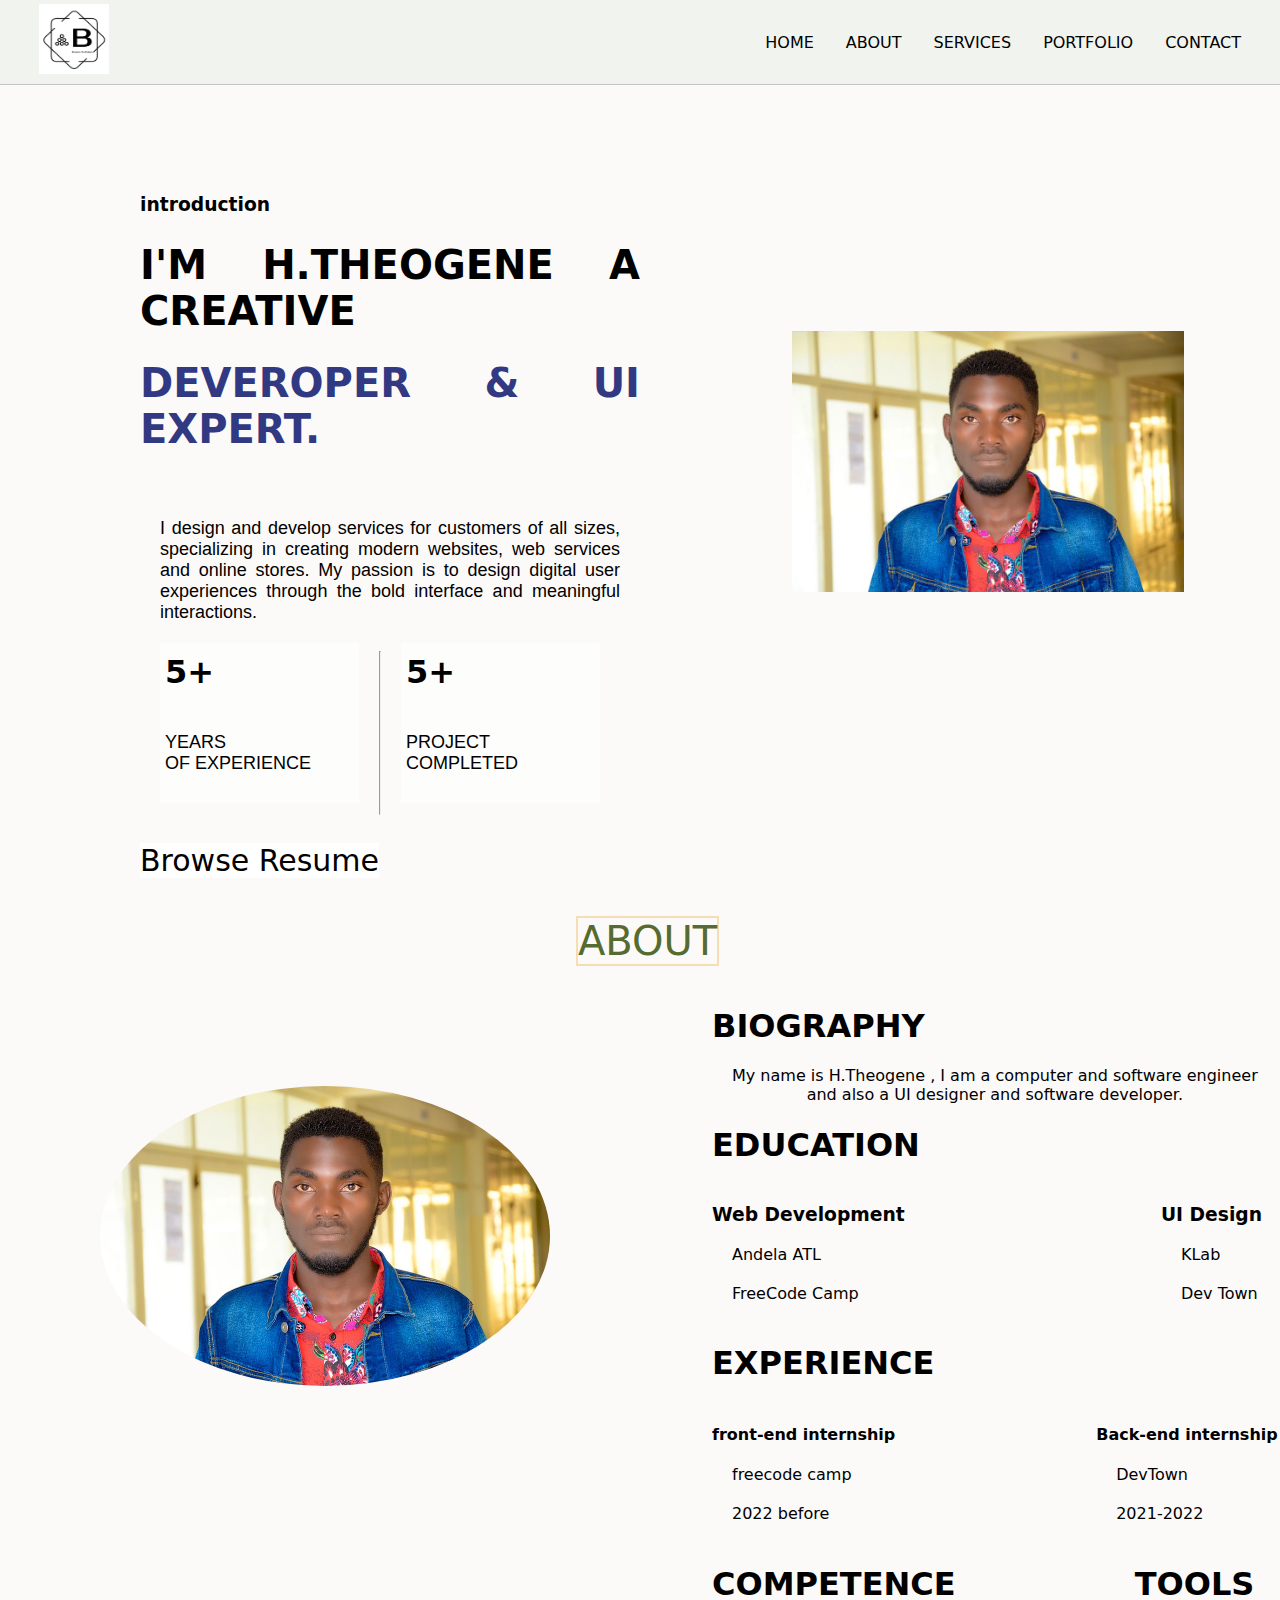
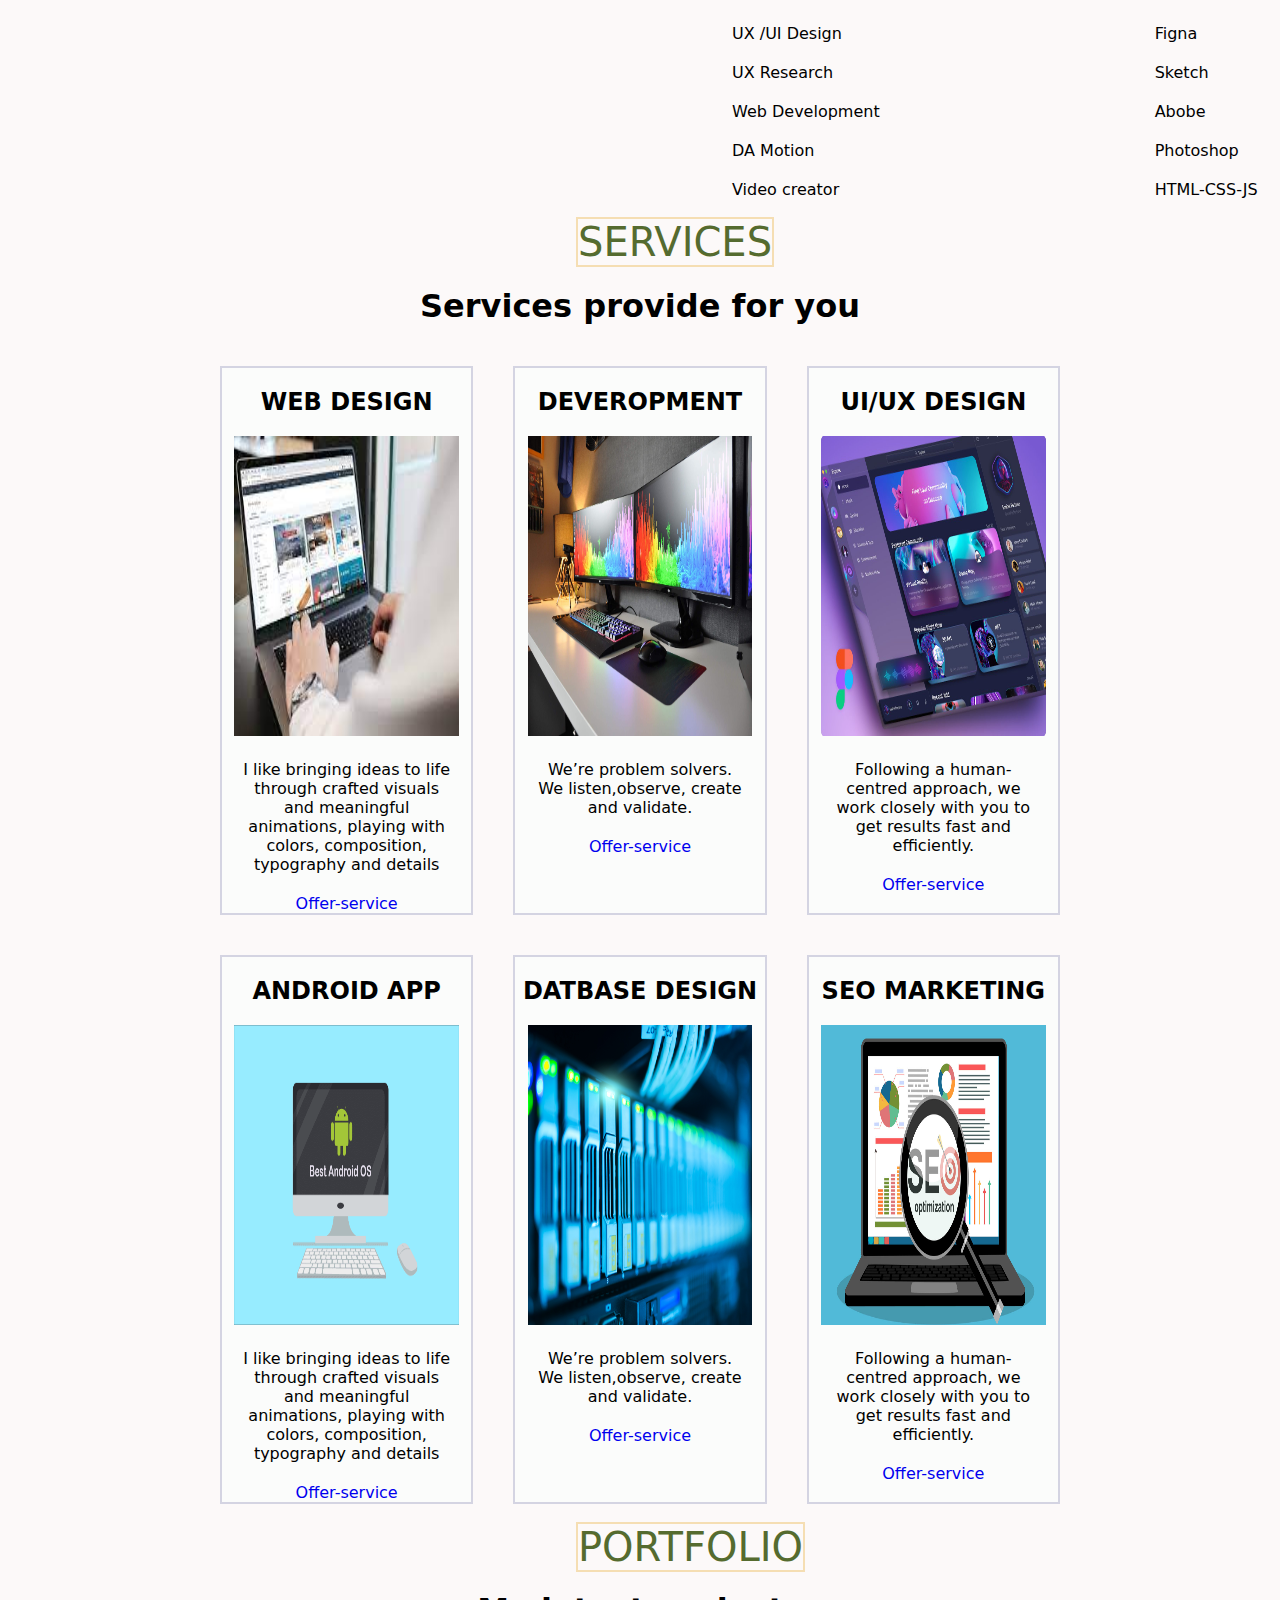
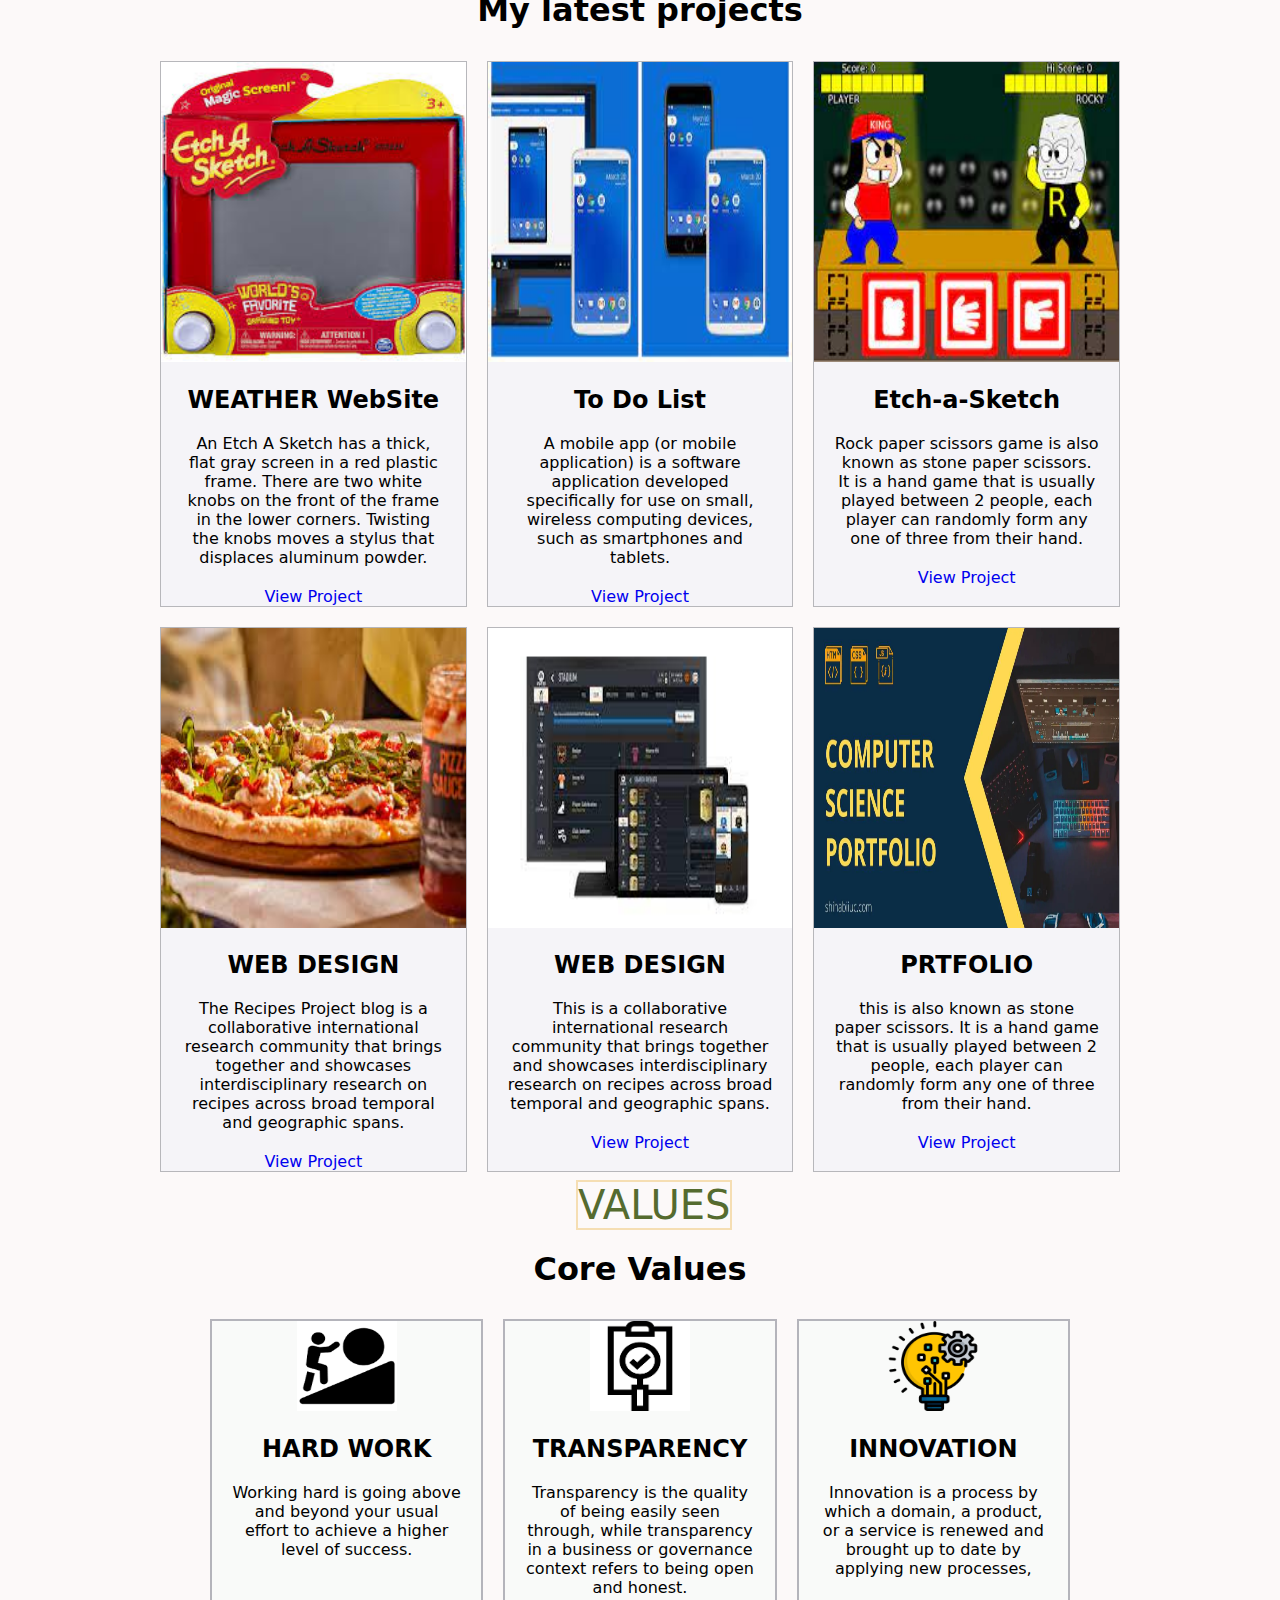
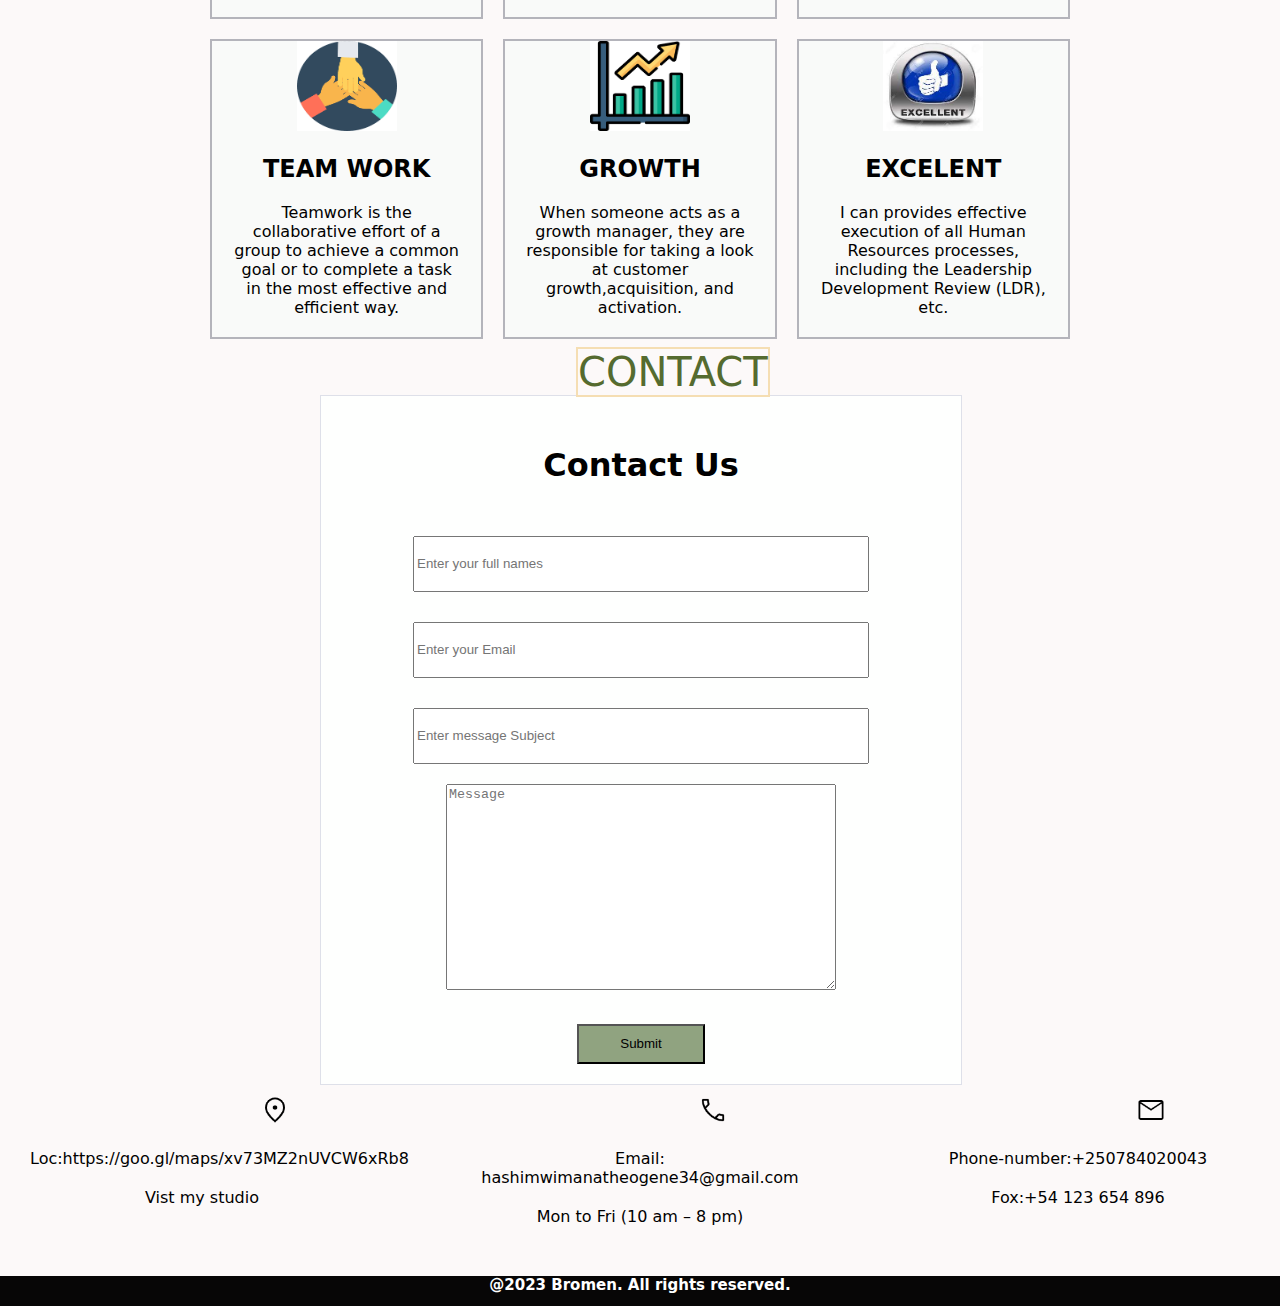
<file: index.html>
<!DOCTYPE html>
<html lang="en">
  <head>
    <meta charset="UTF-8" />
    <meta name="viewport" content="width=device-width, initial-scale=1.0" />
    <link rel="stylesheet" type="text/css" href="/css/styles.css" />
    <link rel="stylesheet" href="https://unpkg.com/swiper@8/swiper-bundle.min.css"/>
    <!-- <script defer src="/js/script.js"></script> -->
    <title>My Portfolio</title>
  </head>
  <body>
    <nav class="navbar">
      <div class="brand-title">
      <img  class="logo" src="/Logo/logo-black.png"  ></div>
    <div class='navbar-links'>
      <ul class="menu">
        <li><a href="/index.html">HOME</a></li>
        <li><a href="#about">ABOUT</a></li>
        <li><a href="#service">SERVICES</a></li>
        <li><a href="#portfolio">PORTFOLIO</a></li>
        <li><a href="#contact">CONTACT</a></li>
      </ul>
      
    </div>
    </nav>

    
    <div class="home-page">
      <div class="content">
        <h3>introduction</h3>
        <h1>
          I'M H.THEOGENE A CREATIVE </h1>
          <h1 class="bio">DEVEROPER & UI EXPERT.
        </h1>
        <br />
        <p>
          I design and develop services for customers of all sizes,
          specializing
          in creating modern websites, web services and online stores. My
          passion is to design digital user experiences through the bold
          interface and meaningful interactions.
        </p>
        <div id="exp">
          <div id="exp2">
            <h1>5+</h1>
            <br />
            <p>YEARS <br />OF EXPERIENCE</p>
          </div>
          <hr>
          <div id="exp2">
            <h1>5+</h1>
            <br />
            <p>PROJECT <br />COMPLETED</p>
          </div>
        </div>
        <a id="cv" href="/MY CV          !!.pdf">Browse Resume</a>
      </div>

      
      <div class="home-img">
        <img  src="/img/DSC_6505.JPG"  >
      </div>
    </div>
    <a  class="myb" href="#">ABOUT</a>
    <h1 id="about"></h1>
     <div class="about">
      <div class="about-img">
      <img class="sticky" src="/img/DSC_6505.JPG" alt="avatar" class="avatar"/>
    </div>
    <h1 id="about"></h1>
          <div><h1>BIOGRAPHY</h1>
            <P>My name is  H.Theogene , I am a computer 
and software engineer <br>and also a UI designer 
and software developer. </P>
<h1>EDUCATION</h1>
<div class="education">
  <div>
<h3>Web Development</h3>
<p>Andela ATL</p>
<p>FreeCode Camp</p>
</div>
<div>
<h3>UI Design</h3>
<p>KLab</p>
<p>Dev Town</p>
</div>

</div>
<div><h1>EXPERIENCE</h1>
<div class="education">
  <div>
  <h4>front-end internship</h4>
<p>freecode camp</p>
<p>2022 before</p>
</div>
<div>
  <h4>Back-end internship</h4>
<p>DevTown </p>
<p>2021-2022</p>
</div>
</div>
</div>
<div class="education">
  <div>
<h1>COMPETENCE</h1>
<p>UX /UI Design</p>
<p>UX Research</p>
<p>Web Development</p>
<p>DA Motion</p>
<p>Video creator</p>
</div>
<div>
<h1>TOOLS</h1>
<p>Figna</p>
<p>Sketch</p>
<p>Abobe</p>
<p>Photoshop</p>
<p>HTML-CSS-JS</p>
</div>

</div>
  </div>
</div>

<a  class="myb" href="#service">SERVICES</a>

<div id="service">
  <h1>Services provide for you</h1>
<div class="service">

<div>
    <h2>WEB DESIGN</h2>
    <img src="/img/download (2).jpg"  >
  <p>I like  bringing ideas to life through crafted 
    visuals and meaningful animations, playing with colors,
     composition, 
typography and  details</p>
<a  href="#contact">Offer-service</a>
</div>

    

<div>
    <h2>DEVEROPMENT</h2>
    <img src="/img/pc-closeup.jpg"  >
  <p>We’re problem 
solvers. We listen,observe, create and validate.</p>
<a  href="#contact">Offer-service</a>
    </div>

<div>
    <h2>UI/UX DESIGN</h2>
      <img src="/img/maxresdefault.jpg"  >
  <p>Following a human-centred 
approach, we work closely 
with you to get results fast and 
efficiently.</p>
<a  href="#contact" class="web-link">Offer-service</a>
</div>

</div>

<div class="service">
<div>
    <h2>ANDROID APP</h2>
    <img src="/img/Best-Android-OS-for-PC-in-2022-32-bit-64-bit.webp"  >
  <p>I like  bringing ideas to life through crafted 
    visuals and meaningful animations, playing with colors,
     composition, 
typography and  details</p>
<a  href="#contact">Offer-service</a>
</div>
  
<div>
    <h2>DATBASE DESIGN</h2>
  <img src="/img/dbdb.jpg"  >
  <p>We’re problem 
    solvers. We listen,observe, create and validate.</p>
  <a  href="#contact">Offer-service</a>
</div>

<div>
  <h2>SEO MARKETING</h2>
<img src="/img/seo-laptop-ss-1920.jpg"  >
<p>Following a human-centred 
approach, we work closely 
with you to get results fast and 
efficiently.</p>
<a  href="#contact">Offer-service</a>
</div>

</div>
</div>


<a  class="myb" href="#portfolio">PORTFOLIO</a>
<div id="portfolio">   
  <h1>My latest projects</h1>
<div class="portfolio">

  <div class="port">
  <img src="/img/etch.jpg"  >
<h2>WEATHER WebSite </h2>
<P>An Etch A Sketch has a thick, flat gray screen in a red plastic frame.
   There are two white knobs on the front of the frame in the lower corners.
    Twisting the knobs moves a stylus that displaces aluminum powder.</P>
<a  href="https://klab-weather-website.netlify.app/">View Project</a>
</div>


<div class="port">
  <img src="/img/apph.jpg"  >
<h2>To Do List </h2>
<P>A mobile app (or mobile application) is a software application developed 
  specifically for use on small, wireless computing devices, such as smartphones
   and tablets.</P>
<a  href="https://to-do-app-by-bromen.netlify.app/">View Project</a>
</div>


<div class="port">
  <img src="/img/rock.jpg"  >
  <h2>Etch-a-Sketch </h2>
  <p>Rock paper scissors game is also known as stone paper scissors. 
    It is a hand game that is usually played between 2 people, 
    each player can randomly form any one of three from their hand.</p>
    <a  href="https://sketch12.netlify.app/">View Project</a>

</div>
</div>

<div class="portfolio">

  
<div class="port">
  <img src="/img/recipes.jpg"  >
<h2>WEB DESIGN </h2>
<p>The Recipes Project blog is a collaborative international research community
   that brings together and showcases interdisciplinary research on recipes across 
   broad temporal and geographic spans.</p>
   <a  href="https://recipes-by-bromen.netlify.app/">View Project</a>
</div>


<div class="port">
  <img src="/img/webapp.jpg"  >
<h2>WEB DESIGN </h2>
<p>This is a collaborative international research community
   that brings together and showcases interdisciplinary research on recipes across 
   broad temporal and geographic spans.</p>
   <a  href="https://thbromen.github.io/Shiloh-web/">View Project</a>
</div>


<div class="port">
  <img src="/img/portfolio.webp"  >
  <h2>PRTFOLIO </h2>
  <p>this is also known as stone paper scissors. 
    It is a hand game that is usually played between 2 people, 
    each player can randomly form any one of three from their hand.</p>
    <a  href="https://bromen.netlify.app/">View Project</a>

</div>

</div>

</div>

<a  class="myb" href="#core-values">VALUES</a>
<div id="core-values">   
  <h1>Core Values</h1>
<div class="core-values">

  <div class="core">
  <img src="/img/hard work.png"  >
<h2>HARD WORK</h2>
<P>Working hard is going above and beyond your usual effort to achieve
   a higher level of success.</P>
</div>


<div class="core">
  <img src="/img/transparens.png"  >
<h2>TRANSPARENCY </h2>
<p>Transparency is the quality of being easily seen through,
   while transparency in a business or governance context refers
    to being open and honest.</p>
</div>


<div class="core">
  <img src="/img/innovation.png"  >
  <h2>INNOVATION </h2>
  <p>Innovation is a process by which a domain, a product, or a service is renewed
     and brought up to date by applying new processes,  </p>
</div>
</div>

<div class="core-values">
  <div class="core">
  <img src="/img/teamwork.png"  >
<h2>TEAM WORK </h2>
<P>Teamwork is the collaborative effort of a group to achieve a common goal or
   to complete a task in the most effective and efficient way.</P>
</div>


<div class="core">
  <img src="/img/growth.png"  >
<h2>GROWTH </h2>
<p>When someone acts as a growth manager, they are responsible for taking a look
   at customer growth,acquisition, and activation.</p>
</div>


<div class="core">
  <img src="/img/excelent.jpg"  >
  <h2>EXCELENT </h2>
  <p>I can provides effective execution of all Human Resources processes,
     including the Leadership Development Review (LDR), etc.</p>

</div>

</div>

</div>



<a  class="myb" href="#contact">CONTACT</a>
 <div id="contact">
    <div class="foam">
        <h1>Contact Us</h1>
        <form action="/" method="get" onsubmit="return validateForm()">
            <div>
                <label for="name"></label>
                <input type="text" id="name" name="name"  placeholder="Enter your full names">
            </div>
            <div>
                <label for="email"></label>
                <input type="email" id="email" name="email" placeholder="Enter your Email" >
            </div>
            <div>
                <label for="subject"></label>
                <input type="text" id="subject" name="subject"  placeholder="Enter message Subject">
            </div>
            <div>
               <label for="message"></label>
               <textarea id="name"  name="message" rows="10" cols="30"  placeholder="Message" ></textarea><br>
            </div>
            <div>
                <input id="submit" type="submit" value="Submit">
            </div>
        </form>
    </div>


<div class="info">
  <div class="info1">
<img src="/Icons/location.png"  >
<P>Loc:https://goo.gl/maps/xv73MZ2nUVCW6xRb8</P>
<p>Vist my studio</p>

  </div>
  <div class="info1">
<img src="/Icons/phone.png"  >
<p>Email: hashimwimanatheogene34@gmail.com</p>
<p> Mon to Fri (10 am – 8 pm)</p>
  </div>
  <div class="info1">
<img src="/Icons/mail.png"  >
<p>Phone-number:+250784020043</p>
<p>Fox:+54 123 654 896</p>
  </div>
</div>
    <div class="footer"> 
      <p>@2023 Bromen. All rights reserved.</p> 
    </div>
    <script defer src="/js/script.js"></script>
  </body>
</html>
</file>
<file: css/styles.css>
@import url(https://fonts.googleapis.com/css?family=Raleway);

body {
  background-color: #fcf9f9;
  margin: 0;
  padding: 0;
  font-family: system-ui, -apple-system, BlinkMacSystemFont, "Segoe UI", Roboto,
    Oxygen, Ubuntu, Cantarell, "Open Sans", "Helvetica Neue", sans-serif;
}
.navbar {
  align-items: center;
  margin: 0;
  background-color: #f1f3ef;
  color: rgb(3, 3, 3);
  display: flex;
  justify-content: space-between;
  height: 70px;
  padding: 7px 7px 7px 7px;
   border-bottom: 1px solid rgb(197, 195, 195);
  position: sticky;
  top: 0;
  left: 0;
  right: 0;

}
.brand-title h2{
  margin: 8px;
  font-size: 25px;
}
.navbar > div {
  margin-left: 2rem;
  align-items: center;
}

ul {
  margin-right: 2rem;
  display: flex;
  list-style: none;
  gap: 2rem;
}
.navbar a {
  color: rgb(0, 0, 0);
  text-decoration: none;
}

a:hover {
  color: white;
  text-decoration: solid;
  background-color:rgb(117, 116, 116);
}
#cv{
  font-size: 30px;
  background-color: white;
  text-decoration: none;
  color: #000;
  border-bottom: 1px rgb(32, 17, 163);
}
#cv:hover{
 color: white;
  text-decoration: solid;
  background-color:rgb(129, 127, 127);
  border-bottom: 1px red;
}
.home-page {
  
  padding-left: 100px;
  margin: 20px;
  margin-top: 0;
  display: flex;
  align-content: center;
  align-items: center;
}
.home-page div {
  /* width: 50%  40%; */
  margin: 20px;
}
.home-page img {
  height: 70%;
  width: 70%;
  align-items: center;
  margin: 20%;
  margin-top: 10%;
}
.home-page p {
  font-weight: 15px;
  font-family: sans-serif;
  text-align: justify;
  font-size: large;
  font-weight: 400;
}
.home-page h1{
  font-size: 40px;
 
}
.content {
  padding-top: 70px;
  margin-right: 150px;
  width: 500px;
  margin-left: 70px;
}
.bio1 {
  color: rgb(49, 57, 131);
}
.bio {
  color:rgb(49, 57, 131);
}
#exp {
  display: flex;
  margin-left: 0;
}#exp p{
  padding: 0;
  margin: 0;
}
#exp h1{
  font-size: 32px;
  margin-top: 5px;
}
#exp2 {
  margin-top: 0;
  background-color: #fdfdfc;
  width: 450px;
  height: 150px;
}
#exp1 {
  background-color: #fafcf9;
  border: 1px solid rgb(188, 189, 197);
  width: 450px;
  height: auto;
}
#exp1 a {
  text-align: center;
}
#exp > div {
  padding: 5px;
}
#exp1 img {
  height: 100px;
  width: 100px;
}
#exp1 h2 {
  text-align: center;

}
.about {
  display: flex;
}

.about-img {
  width: 40%;
  margin: 100px;
}
.about-img img {
  height: 300px;
  border-radius: 50%;
}
.avatar {
  vertical-align: middle;
  width: 400px;
  height: auto;
  border-radius: 50%;
}
.education {
  display: flex;
  align-items: center;
  align-content: center;
  justify-content: space-between;
}
.education p,h4,h1,h2,h3{
  text-align: justify;
}
/* img.sticky{
  position: -webkit-sticky;
  top: 0;
  position: sticky;
  width: 400px;
} */

.btn {
  text-align: center;
}

#exp1 img{
  width: 100%;
  height: 150px;
}
.web p {
  margin: 30px;
}
.web img{
  height: 150px;
  width: 150px;
  align-items: center;
  align-content: center;
  margin-left: 150px;
  margin-bottom: 0;
}
#exp1 a{
  margin-left: 150px ;
  padding: 10px;
  text-decoration: none;
  color: #000;
  background-color: white;
}
.web-link {
  text-align: center;
  
}

.service{
  display: flex;
  justify-content: space-between;
}

.service img{
  width: 90%;
  height: 300px;
}
.service h2{
  text-align: center;
}
.service a{
  text-decoration: none;

}
.service > div{
  box-shadow: #e9ebe9;
margin: 20px;
width: 450px;
border: 2px solid rgb(212, 212, 226);
justify-content: space-between;
background-color: #fbfcfb;
}

.portfolio {
  display: flex;
  justify-content : space-between;
}
.portfolio div {
  background-color: #f5f4f8;
  border: 1px solid rgb(183, 183, 187);
  width: 450px;
  margin: 10px;
}
#portfolio h1 {
  text-align: center;
}
.port {
  text-align: center;
  margin: 20px;
}
.port a{
  /* border-radius: 2px green; */
  text-decoration: none;
  display: contents;
}
.port h2{
  text-align: center;
}
.port img {
  width: 100%;
  height: 300px;
}
.core-values {
  display: flex;
  justify-content: space-between;
}
.core-values div {
  background-color: #f9faf9;
  border: 2px solid rgb(180, 180, 187);
  width: 430px;
  height: auto;
  margin: 10px;
}
#core-values h1 {
  text-align: center;
}
.core{
 text-align: center;
  margin: 20px;

}
.core img {
  width: 100px;
  height: 90px;
}
.core h2{
  text-align: center;
}
.feedback{
  display: flex;
  justify-content: space-between;
}
.feedback h1{
  text-align: center;
}
.feed{
  text-align: center;
 /* border: 2px solid rgb(3, 4, 14); */
 width: 350px;
height: auto;
 display: flex;
 margin: 10px;
}
.back {
  text-align: center;
}
.feed img{
  height: 100px;
  width: 100px;
  border-radius: 50%;
}
.back h1 ,p{
  text-align: center;
  margin: 20px;
}
#contact h1{
  text-align: center;
  margin-top: 50px;
}
.foam{
  border: 1px solid rgb(222, 224, 233);
  width: 50%;
  align-items: center;
  text-align: center;
  margin-left: 25%;
  background-color: #fefffe;

}
input{
    margin-top: 30px;
    width:70%;
    height: 50px;
  }
  textarea{
    margin-top: 20px;
     width:60%;
    height: 200px;
  }
  #submit{
     width:20%;
    height: 40px;
    margin-bottom: 20px;
    background-color: #90a380;
  }
  
  .info{
    display: flex;
    justify-content: space-between;
    
  }
  .info div{
  margin: 10px;
  }
  .info1{
width: 30%;
height:auto;
  }
  .info1 img{
  margin-left: 250px;
  width: 30px;
  height: 30px;
  }
.footer {
  height: 30px;
  width: 100%;
  text-align: center;
  font-size: 15px;
  background-color: rgb(7, 6, 6);
  bottom: 0;
}
.footer p {
  color: white;
  font-weight: bold;
  align-content: center;
}

.toggle-button{
  position: relative;
  top: .75rem;
  right: 1rem;
  display: none;
  flex-direction: column;
  justify-content: space-between;
  width: 30px;
  height: 25px;
}
.toggle-button .bar{
height: 3px;
width: 100%;
background-color:#000;
border-radius: 10px;
}
.brand-title{
  font-size: 1.5rem;
  color: #000;
  margin: .5rem;
  margin-left: 15px;
}
#core-values{
  margin-left: 200px;
  margin-right: 200px;
}
#portfolio{
  margin-left: 150px;
  margin-right: 150px;
}
#service{
  margin-left: 200px;
  margin-right: 200px;
  text-align: center;
}
#service h1{
  text-align: center;
}
.myb{
  text-align: center;
  width: 80px;
  height: 35px;
  color: darkolivegreen;
  font-size: 40PX;
  text-decoration: none;
  margin-left: 45%;
  margin-right: 40%;
  border: 2px solid wheat;
}

.logo{
  height: 70px;
  width: 70px;
  text-align: center;
   margin-left: 0px;
}









@media only screen and (max-width: 600px) {
  .logo{
  height: 50px;
  width: 50px;
  text-align: center;

}
h1{
  font-size: 22px;
}
.myb{
  text-align: center;
  width: 80px;
  height: 35px;
  color: darkolivegreen;
  font-size: 20px;
  text-decoration: none;
  margin-left: 35%;
  margin-right: 40%;
  margin-top: 10px;
  border: 1px solid wheat;
}
.navbar {
  margin: 0;
  background-color: #f8f8f7;
  color: rgb(5, 5, 4);
  display: flex;
  justify-content: space-between;
  height: 50px;
  /* width: 100%; */
  position: sticky;
  top: 0;
  left: 0;
  right: 0;

}
.navbar > div {
  margin-left: 0;
  /* align-items: center; */
  align-items: center;
}

ul {
  text-align: center;
  margin-right: 0.5rem;
  display: flex;
  list-style: none;
  gap: 0.5rem;
}
.navbar a {
  color: rgb(35, 33, 28);
  text-decoration: none;
  font-size: 12px;
}
a:hover {
  color: white;
  text-decoration: solid;
  background-color:rgb(85, 82, 82);
}
.home-page h1{
  font-size: 30px;
}
.navbar h2{
  font-size: 13px;
}

.home-page {
  margin: 5px;
  display: inline;
  width: 95%;
}
.home-page div {
  width: 95%;
  margin: 5px;
}
.home-page img {
  height: 70%;
  width: 70%;
  align-items: center;

}
.content{
 margin-right: 30px;
  width: 340px;
  border: 1px solid rgb(233, 234, 240);
  /* text-align: center;  */
  margin-left: 30px;
}
.home-page img {
  height: 90%;
  width: 90%;
  align-items: center;
  margin: 10px;
}

.about {
display:inline;
margin: 10px;
text-align: justify;
border: 1px solid rgb(49, 57, 131);


}
.about-img {
  display: none;
  
}
.about h1,p {
  text-align: center;
}

.web img{
  height: 100px;
  width: 100px;
}

#exp1 {
  background-color: #d6dbd2;
  border: 1px solid rgb(49, 57, 131);
  width: 140px;
  height: auto;
}
#exp1 a {
  text-align: center;
}
#exp1 > div {
  width: 33%;
  height: 100px;
  margin: 5px;
}
#exp1 img {
  height: 100px;
  width: 100px;
}
#exp1 h2 {
  text-align: center;
  font-size: 14px;
}
#exp1 p{
  display: none;
}
.web {
  display: inline;
}
.web >div img{
  width: 70%;
  height: 70%;

}

.service{
  display: flex;
  justify-content: space-between;
}

.service img{
  padding-top: 5px;
  width: 90%;
  height: 100px;
}
.service h2{
  text-align: center;
  font-size: 14px;
}
.service p{
  display: none;
}
.service a{
  text-decoration: none;

}
.service > div{
 margin: 2px;
 width: 30%;
 border: 1px solid rgb(212, 212, 226);
 justify-content: space-between;
 background-color: #fbfcfb;
}
#service{
  margin: 0;
  text-align: center;
}
#service h1{
  text-align: center;
}

#portfolio{
  margin-left: 0px;
  margin-right: 0px;
}
.portfolio {
  display: flex;
  justify-content: space-between;
  margin-left: 1px;
  margin-right: 1px;
}
.portfolio div {
  background-color: #f5f4f8;
  border: 1px solid rgb(247, 247, 248);
  width: 100px;
}
#portfolio h1 {
  text-align: center;
}
.portfolio p {
  display: none;
}
.port {
  text-align: center;
  margin: 5px;
}
.port h2{
  text-align: center;
  font-size: 14px;
}
.port img {
  width: 90px;
  height: 70px;
}
#core-values{
  margin-left: 1px;
  margin-right: 1px;
}
.core-values{
  display: inline;
}
.core-values > div{
width: 90%;
height: auto;
}
.core p{
  display: none;
}

.feedback{
  display: inline;
}
.feedback >div{
width: 90%;
height: 100px;
}
.back p{
  display: none;
}
#contact h1{
  text-align: center;
  font-size: 14px;
}
.foam{
  border: 1px solid rgb(3, 4, 14);
  width: 90%;
  align-items: center;
  text-align: center;
  margin-left: 20px;
  background-color: #f7f8f6;

}
input{
    width:80%;
    height: 55px;
  }
  textarea{
     width:60%;
    height: 150px;
  }
  #submit{
     width:30%;
    height: 40px;
  }
.info{
    display: flex;
    justify-content: space-between;
    
  }
  .info div{
  margin: 5px;
  }
  .info1{
width: 30%;
height:auto;
  }
  .info1 img{
    width: 20px;
    height: 20px;
  margin-left:50px;
  }
  .info1 p{
  font-size: 6px;
  margin: 0;
  padding: 0;
  }
  .info1 p:hover{
    font-size: 40;
  }
  .footer{
    background-color: #000;
    color: white;

  }
.footer p{
  font-size: 12px;
}
.info1:hover +p{
  display: block;
}
}
</file>
